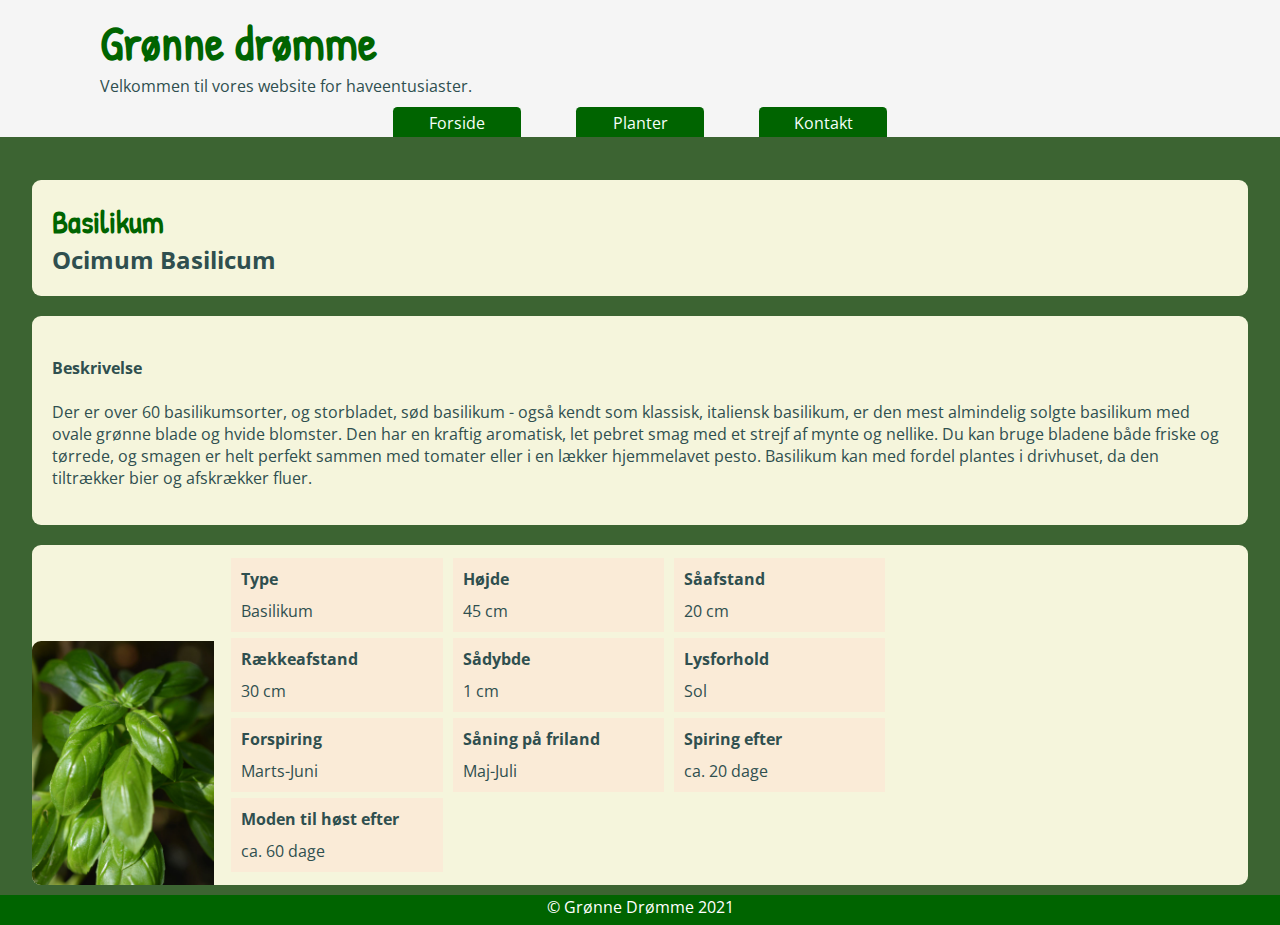
<file: BasilikumOcimumBasilicum.html>
<!DOCTYPE html>
<html lang="da">
<head>
    <meta charset="UTF-8">
    <meta name="viewport" content="width=device-width, initial-scale=1.0">
    <link rel="stylesheet" href="style.css">
    <meta name="description" content="Der er over 60 basilikumsorter, og storbladet, sød basilikum - også kendt som klassisk, italiensk basilikum, er den mest almindelig solgte basilikum med ovale grønne blade og hvide blomster. Den har en kraftig aromatisk, let pebret smag med et strejf af mynte og nellike. Du kan bruge bladene både friske og tørrede, og smagen er helt perfekt sammen med tomater eller i en lækker hjemmelavet pesto. Basilikum kan med fordel plantes i drivhuset, da den tiltrækker bier og afskrækker fluer.">
    <title>Basilikum - Ocimum Basilicum - Grønne Drømme</title>
</head>
<body>
    <header>
        <h1>Grønne drømme</h1>
        <p>Velkommen til vores website for haveentusiaster.</p>
        <nav>
            <a class="menu-item" href="index.html">Forside</a>
            <div id="plant-selector" class="menu-item">
                <span>Planter</span>
                <div class="plant-dropdown">
                    <a class="dropdown-option" href="./BeanBlueLake.html">Bønne</a>
                    <a class="dropdown-option" href="./PeaAlderman.html" >Ært</a>
                    <a class="dropdown-option" id="activenav" href="./BasilikumOcimumBasilicum.html">Basilikum</a>
                </div>
            </div>
            <a class="menu-item" href="kontakt.html">Kontakt</a>
        </nav>
    </header>
    <main>
        <section class="plantinfo-headers">
            <h2>Basilikum</h2>
            <h3>Ocimum Basilicum</h3>
        </section>
        <section class="plantinfo-general">
            <article id="plantinfo-general-desc">
                <h4>Beskrivelse</h4>
                <p>Der er over 60 basilikumsorter, og storbladet, sød basilikum - også kendt som klassisk, italiensk basilikum, er den mest almindelig solgte basilikum med ovale grønne blade og hvide blomster. Den har en kraftig aromatisk, let pebret smag med et strejf af mynte og nellike. Du kan bruge bladene både friske og tørrede, og smagen er helt perfekt sammen med tomater eller i en lækker hjemmelavet pesto. Basilikum kan med fordel plantes i drivhuset, da den tiltrækker bier og afskrækker fluer.</p>
            </article>
        </section>
        <section class="plantinfo-details">
            <img src="./img/BasilikumOcimumBasilicum.jpg" alt="Basilikum">
            <section id="plantinfo-details-factbox">
                <article>
                    <h6>Type</h6>
                    <p>Basilikum</p>
                </article>
                <article>
                    <h6>Højde</h6>
                    <p>45 cm</p>
                </article>
                <article>
                    <h6>Såafstand</h6>
                    <p>20 cm</p>
                </article>
                <article>
                    <h6>Rækkeafstand</h6>
                    <p>30 cm</p>
                </article>
                <article>
                    <h6>Sådybde</h6>
                    <p>1 cm</p>
                </article>
                <article>
                    <h6>Lysforhold</h6>
                    <p>Sol</p>
                </article>
                <article>
                    <h6>Forspiring</h6>
                    <p>Marts-Juni</p>
                </article>
                <article>
                    <h6>Såning på friland</h6>
                    <p>Maj-Juli</p>
                </article>
                <article>
                    <h6>Spiring efter</h6>
                    <p>ca. 20 dage</p>
                </article>
                <article>
                    <h6>Moden til høst efter</h6>
                    <p>ca. 60 dage</p>
                </article>
            </section>
        </section>
    </main>
    <footer>
        <p>© Grønne Drømme 2021</p>
    </footer>
</body>
</html>
</file>
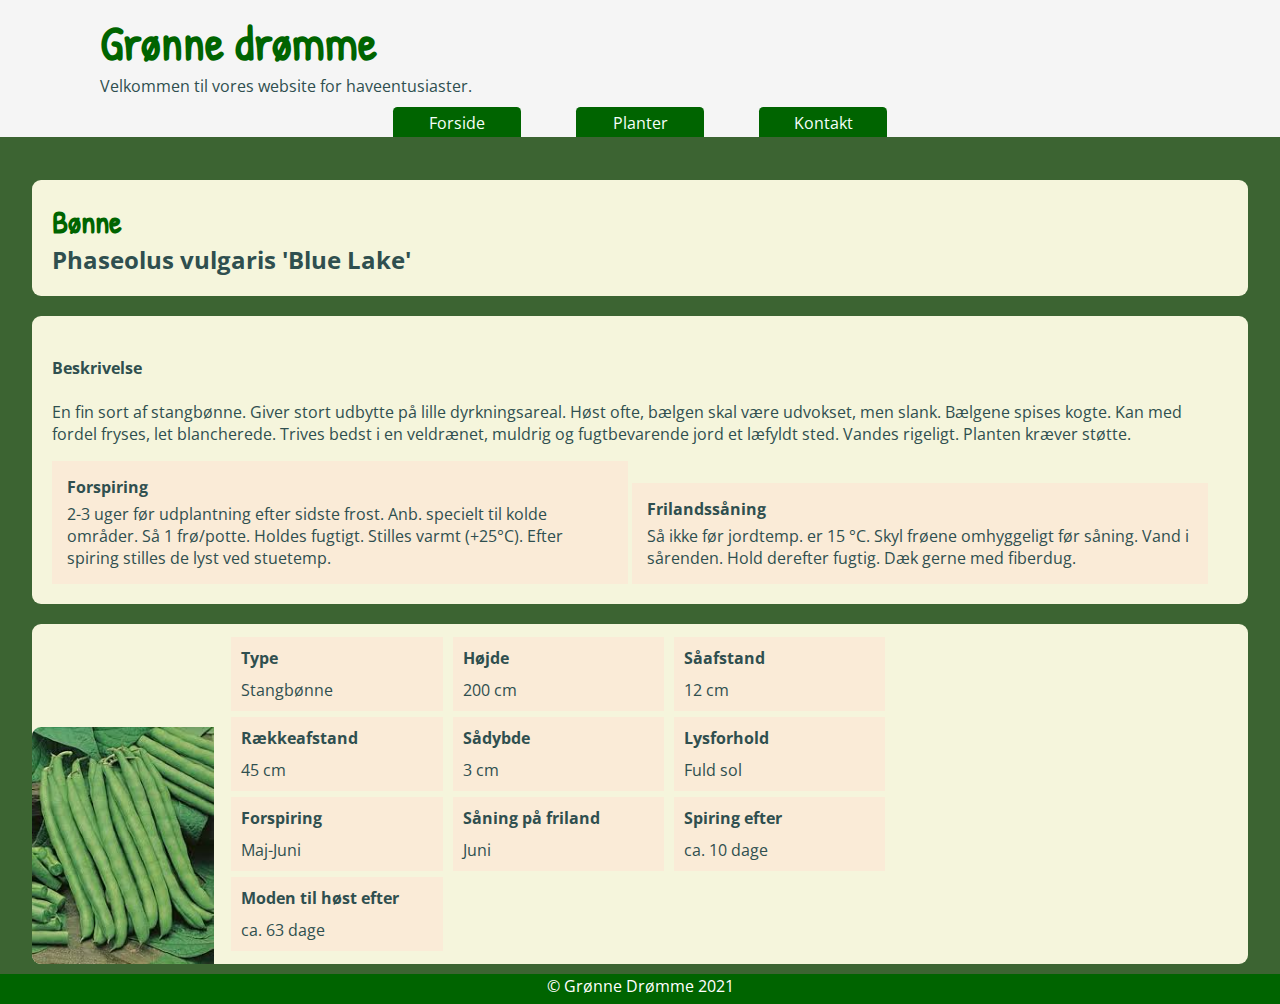
<file: BeanBlueLake.html>
<!DOCTYPE html>
<html lang="da">
<head>
    <meta charset="UTF-8">
    <meta name="viewport" content="width=device-width, initial-scale=1.0">
    <link rel="stylesheet" href="style.css">
    <meta name="description" content="En fin sort af stangbønne. Giver stort udbytte på lille dyrkningsareal. Høst ofte, bælgen skal være udvokset, men slank. Bælgene spises kogte. Kan med fordel fryses, let blancherede. Trives bedst i en veldrænet, muldrig og fugtbevarende jord et læfyldt sted. Vandes rigeligt. Planten kræver støtte.">
    <title>Bønne - Phaseolus vulgaris 'Blue Lake' - Grønne Drømme</title>
</head>
<body>
    <header>
        <h1>Grønne drømme</h1>
        <p>Velkommen til vores website for haveentusiaster.</p>
        <nav>
            <a class="menu-item" href="index.html">Forside</a>
            <div id="plant-selector" class="menu-item">
                <span>Planter</span>
                <div class="plant-dropdown">
                    <a class="dropdown-option" id="activenav" href="./BeanBlueLake.html">Bønne</a>
                    <a class="dropdown-option" href="./PeaAlderman.html" >Ært</a>
                    <a class="dropdown-option" href="./BasilikumOcimumBasilicum.html">Basilikum</a>
                </div>
            </div>
            <a class="menu-item" href="kontakt.html">Kontakt</a>
        </nav>
    </header>
    <main>
        <section class="plantinfo-headers">
            <h2>Bønne</h2>
            <h3>Phaseolus vulgaris 'Blue Lake'</h3>
        </section>
        <section class="plantinfo-general">
            <article id="plantinfo-general-desc">
                <h4>Beskrivelse</h4>
                <p>En fin sort af stangbønne. Giver stort udbytte på lille dyrkningsareal. Høst ofte, bælgen skal være udvokset, men slank. Bælgene spises kogte. Kan med fordel fryses, let blancherede. Trives bedst i en veldrænet, muldrig og fugtbevarende jord et læfyldt sted. Vandes rigeligt. Planten kræver støtte.</p>
            </article>
            <div>
                <article id="plantinfo-general-for">
                    <h4>Forspiring</h4>
                    <p>2-3 uger før udplantning efter sidste frost. Anb. specielt til kolde områder. Så 1 frø/potte. Holdes fugtigt. Stilles varmt (+25°C). Efter spiring stilles de lyst ved stuetemp.</p>
                </article>
                <article id="plantinfo-general-fri">
                    <h4>Frilandssåning</h4>
                    <p>Så ikke før jordtemp. er 15 °C. Skyl frøene omhyggeligt før såning. Vand i sårenden. Hold derefter fugtig. Dæk gerne med fiberdug.</p>
                </article>
            </div>
        </section>
        <section class="plantinfo-details">
            <img src="./img/BeanBlueLake.jpg" alt="Bønne">
            <section id="plantinfo-details-factbox">
                <article>
                    <h6>Type</h6>
                    <p>Stangbønne</p>
                </article>
                <article>
                    <h6>Højde</h6>
                    <p>200 cm</p>
                </article>
                <article>
                    <h6>Såafstand</h6>
                    <p>12 cm</p>
                </article>
                <article>
                    <h6>Rækkeafstand</h6>
                    <p>45 cm</p>
                </article>
                <article>
                    <h6>Sådybde</h6>
                    <p>3 cm</p>
                </article>
                <article>
                    <h6>Lysforhold</h6>
                    <p>Fuld sol</p>
                </article>
                <article>
                    <h6>Forspiring</h6>
                    <p>Maj-Juni</p>
                </article>
                <article>
                    <h6>Såning på friland</h6>
                    <p>Juni</p>
                </article>
                <article>
                    <h6>Spiring efter</h6>
                    <p>ca. 10 dage</p>
                </article>
                <article>
                    <h6>Moden til høst efter</h6>
                    <p>ca. 63 dage</p>
                </article>
            </section>
        </section>
    </main>
    <footer>
        <p>© Grønne Drømme 2021</p>
    </footer>
</body>
</html>
</file>
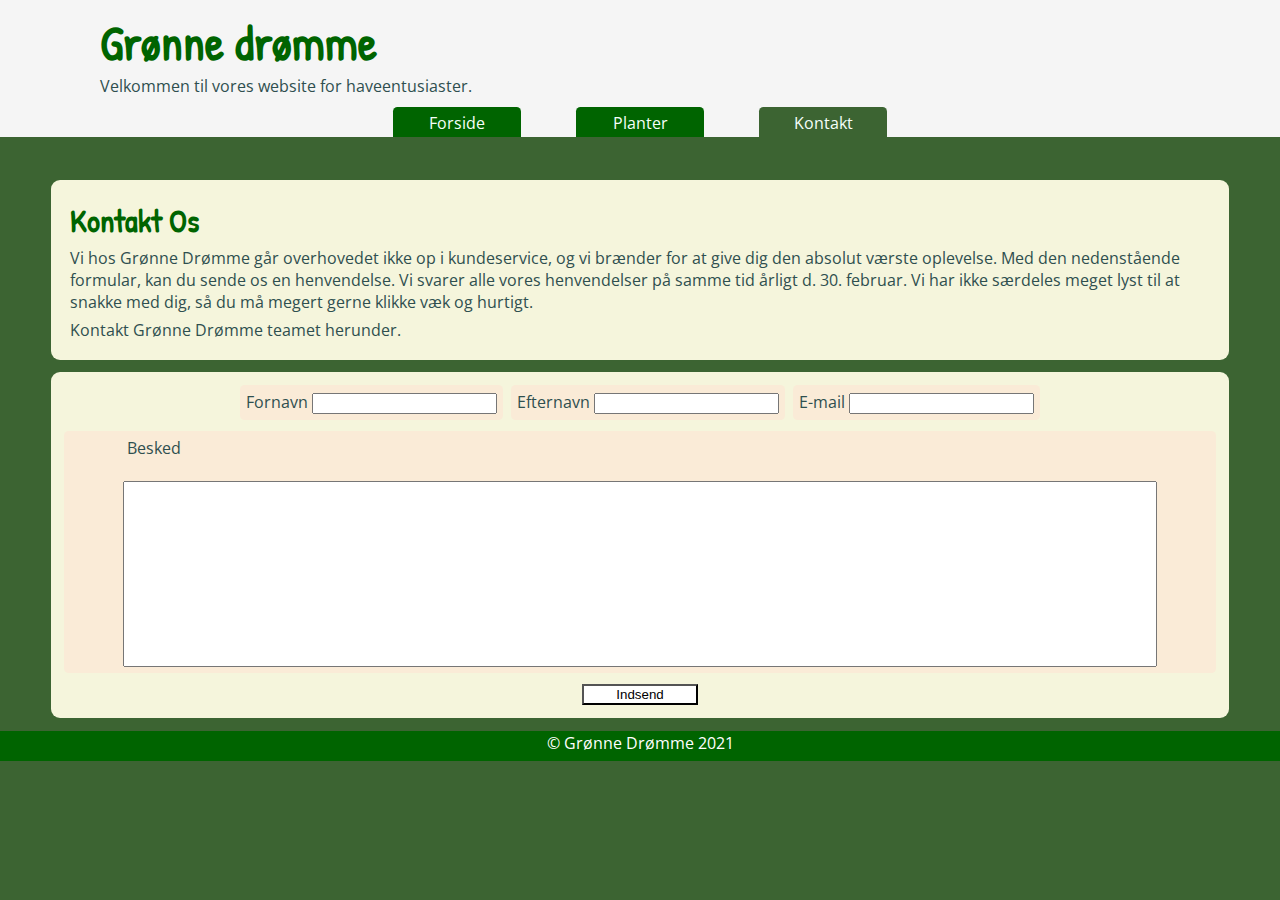
<file: kontakt.html>
<!DOCTYPE html>
<html lang="da">
<head>
    <meta charset="UTF-8">
    <meta name="viewport" content="width=device-width, initial-scale=1.0">
    <link rel="stylesheet" href="style.css">
    <title>Forside - Grønne Drømme</title>
</head>
<body>
    <header>
        <h1>Grønne drømme</h1>
        <p>Velkommen til vores website for haveentusiaster.</p>
        <nav>
            <a class="menu-item" href="index.html">Forside</a>
            <div id="plant-selector" class="menu-item">
                <span>Planter</span>
                <div class="plant-dropdown">
                    <a class="dropdown-option" href="./BeanBlueLake.html">Bønne</a>
                    <a class="dropdown-option" href="./PeaAlderman.html" >Ært</a>
                    <a class="dropdown-option" href="./BasilikumOcimumBasilicum.html">Basilikum</a>
                </div>
            </div>
            <a id="activenav" class="menu-item" href="kontakt.html">Kontakt</a>
        </nav>
    </header>
    <main>
        <section class="generic-infobox">
            <h2>Kontakt Os</h2>
            <p>Vi hos Grønne Drømme går overhovedet ikke op i kundeservice, og vi brænder for at give dig den absolut værste oplevelse. Med den nedenstående formular, kan du sende os en henvendelse. Vi svarer alle vores henvendelser på samme tid årligt d. 30. februar. Vi har ikke særdeles meget lyst til at snakke med dig, så du må megert gerne klikke væk og hurtigt.</p>
            <p>Kontakt Grønne Drømme teamet herunder.</p>
        </section>
        <section class="generic-infobox">
            <form action="kontaktlanding.html">
                <section id="contactinfo-box">
                    <div>
                        <label for="fname">Fornavn</label>
                        <input type="text" name="fname" required>
                    </div>

                    <div>
                        <label for="lname">Efternavn</label>
                        <input type="text" name="lname" required>
                    </div>

                    <div>
                        <label for="email">E-mail</label>
                        <input type="email" name="email" required>
                    </div>
                </section>
                <section>
                    <div id="contact-message">
                        <label for="message">Besked</label> <br>
                        <input type="text" name="message" required>
                    </div>
                </section>
                <button type="submit">Indsend</button>
            </form>
        </section>
    </main>
    <footer>
        <p>© Grønne Drømme 2021</p>
    </footer>
</body>
</html>
</file>
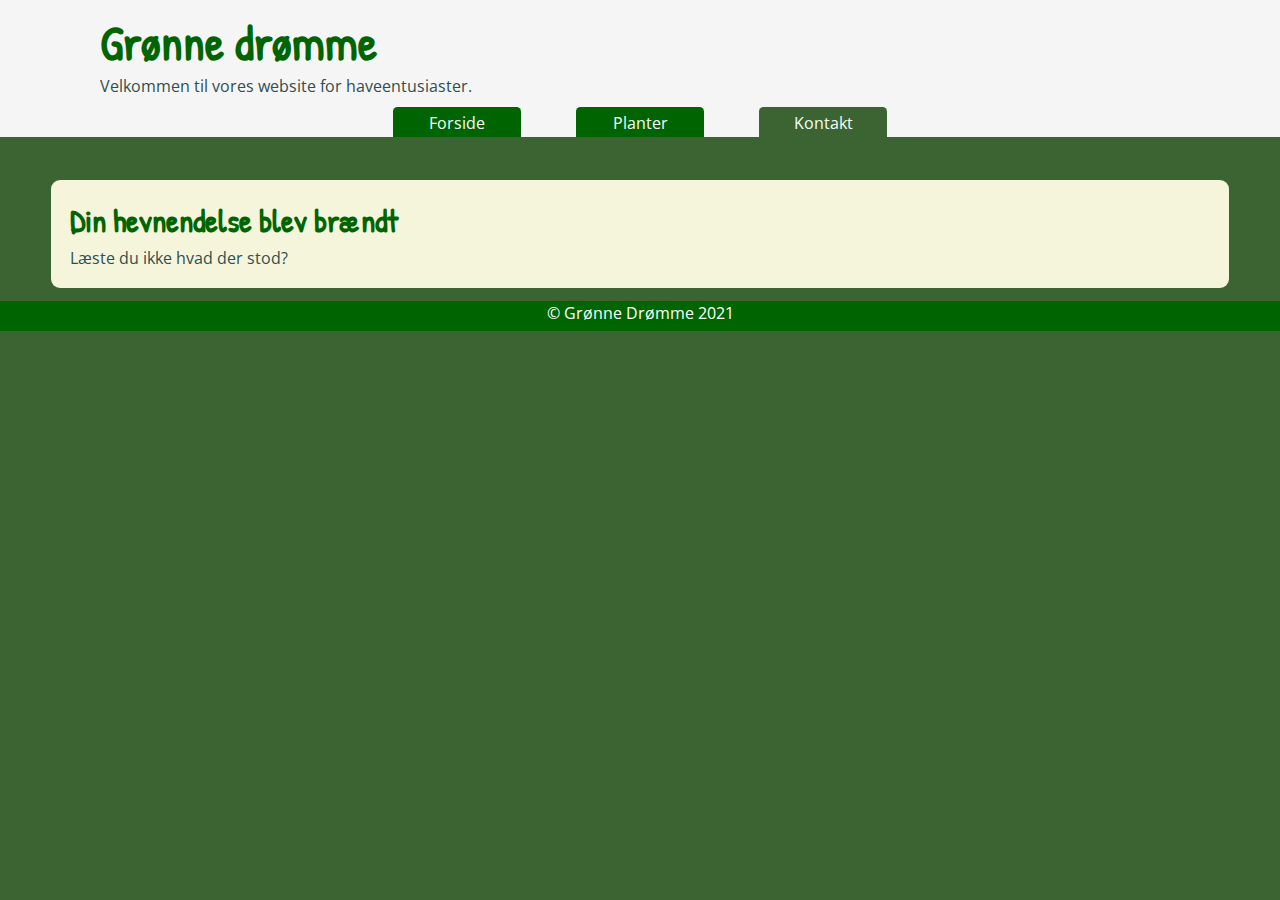
<file: kontaktlanding.html>
<!DOCTYPE html>
<html lang="da">
<head>
    <meta charset="UTF-8">
    <meta name="viewport" content="width=device-width, initial-scale=1.0">
    <link rel="stylesheet" href="style.css">
    <title>Forside - Grønne Drømme</title>
</head>
<body>
    <header>
        <h1>Grønne drømme</h1>
        <p>Velkommen til vores website for haveentusiaster.</p>
        <nav>
            <a class="menu-item" href="index.html">Forside</a>
            <div id="plant-selector" class="menu-item">
                <span>Planter</span>
                <div class="plant-dropdown">
                    <a class="dropdown-option" href="./BeanBlueLake.html">Bønne</a>
                    <a class="dropdown-option" href="./PeaAlderman.html" >Ært</a>
                    <a class="dropdown-option" href="./BasilikumOcimumBasilicum.html">Basilikum</a>
                </div>
            </div>
            <a id="activenav" class="menu-item" href="kontakt.html">Kontakt</a>
        </nav>
    </header>
    <main>
        <section class="generic-infobox">
            <h2>Din hevnendelse blev brændt</h2>
            <p>Læste du ikke hvad der stod?</p>
        </section>
    </main>
    <footer>
        <p>© Grønne Drømme 2021</p>
    </footer>
</body>
</html>
</file>
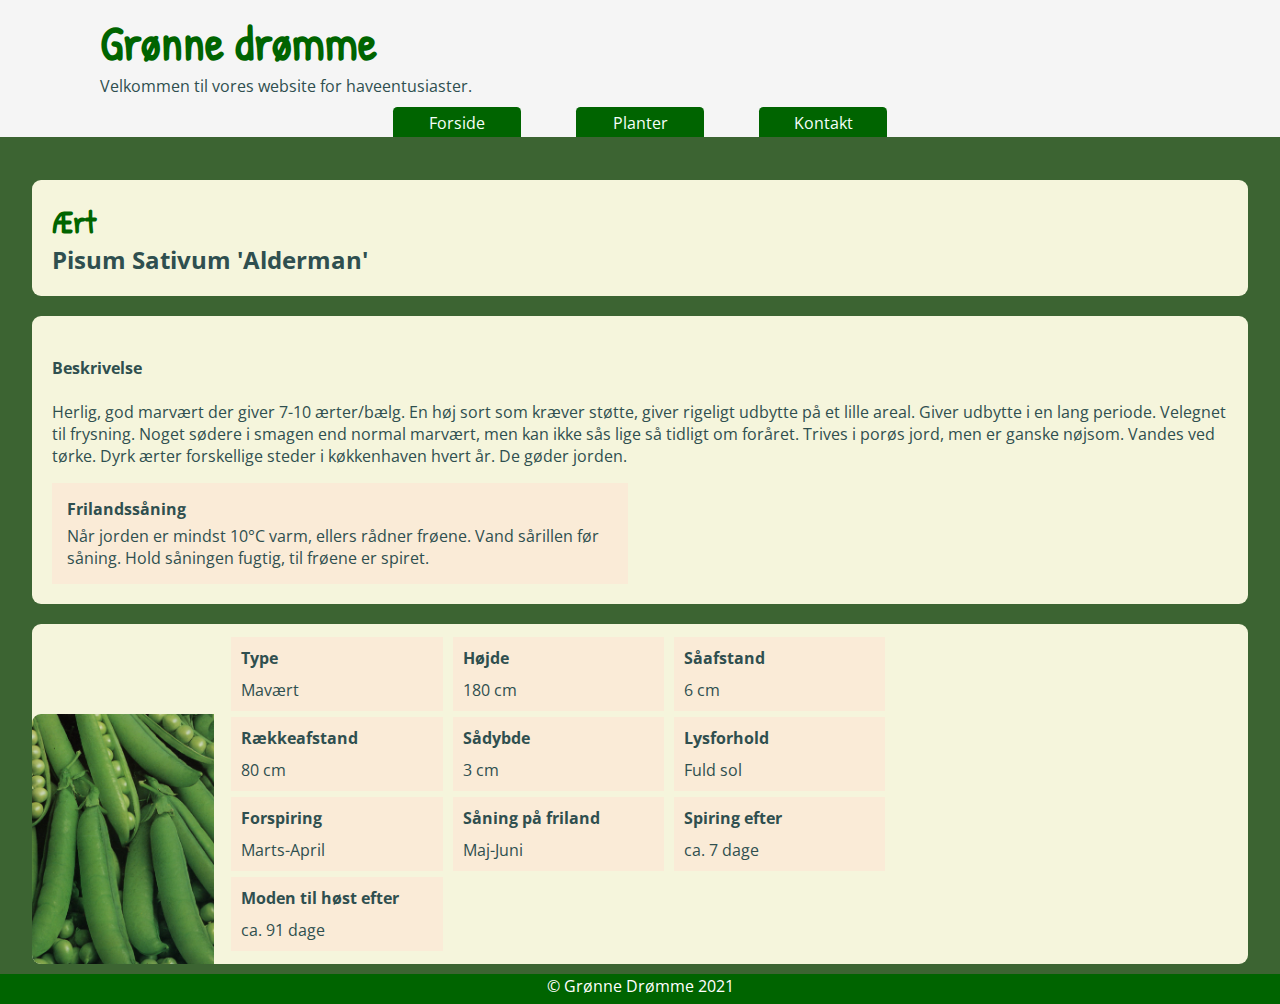
<file: PeaAlderman.html>
<!DOCTYPE html>
<html lang="da">
<head>
    <meta charset="UTF-8">
    <meta name="viewport" content="width=device-width, initial-scale=1.0">
    <link rel="stylesheet" href="style.css">
    <meta name="description" content="Herlig, god marvært der giver 7-10 ærter/bælg. En høj sort som kræver støtte, giver rigeligt udbytte på et lille areal. Giver udbytte i en lang periode. Velegnet til frysning. Noget sødere i smagen end normal marvært, men kan ikke sås lige så tidligt om foråret. Trives i porøs jord, men er ganske nøjsom. Vandes ved tørke. Dyrk ærter forskellige steder i køkkenhaven hvert år. De gøder jorden.">
    <title>Ært - Pisum Sativum 'Alderman' - Grønne Drømme</title>
</head>
<body>
    <header>
        <h1>Grønne drømme</h1>
        <p>Velkommen til vores website for haveentusiaster.</p>
        <nav>
            <a class="menu-item" href="index.html">Forside</a>
            <div id="plant-selector" class="menu-item">
                <span>Planter</span>
                <div class="plant-dropdown">
                    <a class="dropdown-option" href="./BeanBlueLake.html">Bønne</a>
                    <a class="dropdown-option" id="activenav" href="./PeaAlderman.html" >Ært</a>
                    <a class="dropdown-option" href="./BasilikumOcimumBasilicum.html">Basilikum</a>
                </div>
            </div>
            <a class="menu-item" href="kontakt.html">Kontakt</a>
        </nav>
    </header>
    <main>
        <section class="plantinfo-headers">
            <h2>Ært</h2>
            <h3>Pisum Sativum 'Alderman'</h3>
        </section>
        <section class="plantinfo-general">
            <article id="plantinfo-general-desc">
                <h4>Beskrivelse</h4>
                <p>Herlig, god marvært der giver 7-10 ærter/bælg. En høj sort som kræver støtte, giver rigeligt udbytte på et lille areal. Giver udbytte i en lang periode. Velegnet til frysning. Noget sødere i smagen end normal marvært, men kan ikke sås lige så tidligt om foråret. Trives i porøs jord, men er ganske nøjsom. Vandes ved tørke. Dyrk ærter forskellige steder i køkkenhaven hvert år. De gøder jorden.</p>
            </article>
            <div>
                <article id="plantinfo-general-fri">
                    <h4>Frilandssåning</h4>
                    <p>Når jorden er mindst 10°C varm, ellers rådner frøene. Vand sårillen før såning. Hold såningen fugtig, til frøene er spiret.</p>
                </article>
            </div>
        </section>
        <section class="plantinfo-details">
            <img src="./img/PeaAlderman.jpg" alt="Ært">
            <section id="plantinfo-details-factbox">
                <article>
                    <h6>Type</h6>
                    <p>Mavært</p>
                </article>
                <article>
                    <h6>Højde</h6>
                    <p>180 cm</p>
                </article>
                <article>
                    <h6>Såafstand</h6>
                    <p>6 cm</p>
                </article>
                <article>
                    <h6>Rækkeafstand</h6>
                    <p>80 cm</p>
                </article>
                <article>
                    <h6>Sådybde</h6>
                    <p>3 cm</p>
                </article>
                <article>
                    <h6>Lysforhold</h6>
                    <p>Fuld sol</p>
                </article>
                <article>
                    <h6>Forspiring</h6>
                    <p>Marts-April</p>
                </article>
                <article>
                    <h6>Såning på friland</h6>
                    <p>Maj-Juni</p>
                </article>
                <article>
                    <h6>Spiring efter</h6>
                    <p>ca. 7 dage</p>
                </article>
                <article>
                    <h6>Moden til høst efter</h6>
                    <p>ca. 91 dage</p>
                </article>
            </section>
        </section>
    </main>
    <footer>
        <p>© Grønne Drømme 2021</p>
    </footer>
</body>
</html>
</file>
<file: style.css>
@import url('https://fonts.googleapis.com/css2?family=Patrick+Hand&display=swap');
@import url('https://fonts.googleapis.com/css2?family=Open+Sans&display=swap');





/*  */
/* GLOBAL */
/*  */

body {
    color: darkslategray;
    background-color: rgb(60, 100, 50);;
    margin: 0;
    padding: 0;
    font-family: 'Open Sans', sans-serif;
}

h1,h2 {
    color: darkgreen;
    font-family: 'Patrick Hand', cursive;
}

h2 {
    font-size: 2rem;
}

h3 {
    font-size: 1.5rem;
}

main {
    margin-top: 180px;
}



/* Footer */

footer {
    background-color: darkgreen;
    color: white;
    height: 30px;
    padding: 1px;
    box-sizing: border-box;
    text-align: center;
}

footer p {
    margin: 0;
}



/* Header */

header {
    position: fixed;
    background-color: whitesmoke;
    margin: 0;
    z-index: 10;
    width: 100%;
    top: 0;
}

header h1 {
    margin: 10px 0 0 100px;
    font-size: 3rem;
}

header p {
    margin: 0 0 0 100px;
}

header nav {
    width: 100%;
    text-align: center;
    margin-top: 10px;
}

header nav a,#plant-selector {
    background-color: darkgreen;
    color: mintcream;
    text-decoration: none;
    height: 30px;
    display: inline-block;
    width: 10%;
    min-width: 90px;
    padding: 5px;
    box-sizing: border-box;
    margin: 0 2%;
    transition: 250ms;
    user-select: none;
    border-radius: 0.5vh 0.5vh 0 0;
}

.menuitem {
    padding: 5px;
}

#activenav {
    background-color: rgb(60, 100, 50);
}

#plant-selector {
    position: relative;
    display: inline-block;
}

.plant-dropdown {
    display: none;
    position: absolute;
    background-color: darkgreen;
    z-index: 1;
    left: 0;
}

.plant-dropdown a {
    width: 100%;
    margin: 0;
    border-radius: 0;
}

#plant-selector:hover .plant-dropdown {
    display: block;
}

header nav a:hover,#activenav:hover {
    background-color: rgb(70, 110, 60);
}


/*  */
/* Homepage */
/*  */

/* Aboutbox */

#aboutbox {
    display: block;
    text-align: center;
    max-width: 75%;
    margin: auto;
    background-color: rgba(255, 255, 255, 0.1);
    padding: 0.5%;
    border-radius: 1vh;
    box-shadow: 0 0 5vh rgba(0,0,0,0.1);
}

#aboutbox p {
    font-size: 1rem;
    margin: 1%;
    color: white;
}



/* Infobox */

#infobox-container {
    width: 100%;
    height: 50vh;
    align-items: center;
    display: flex;
}

#infobox {
    width: 70vw;
    min-width: 504px;
    min-height: 180px;
    height: 25vw;
    background-color: beige;
    padding: 10px;
    box-sizing: border-box;
    margin: auto;
    margin-top: 5vh;
    border-radius: 1vh;
    overflow: hidden;
}

#infobox h2 {
    margin: 0.5vw;
    font-size: 2vw;
}

#infobox p {
    margin: 0.8vw;
    font-size: max(1.25vw, 0.8vh);
}

#infobox a {
    color: rgb(100, 100, 100);
}

#infobox article {
    width: calc(45vw);
    display: inline-block;
    height: 100%;
}

#infobox aside {
    display: inline-block;
    position: absolute;
    height: 25vw;
    width: 25vw;
    min-height: 180px;
    min-width: 180px;
    right: 15vw;
    border-radius: 0 1vh 1vh 0;
    margin: -10px -10px 0 0;
    background-image: url('./img/Forside-hoejbed1.jpg');
    background-position: center;
    background-size: cover;
}



/* Newest plant box */

#feature-background-container {
    width: 100%;
    height: 100vh;
    box-sizing: border-box;
    background-image: url('./img/Forside-hoejbed2.jpg');
    background-position: center;
    background-size: cover;
    bordeR: solid black;
    border-width: 10px 0 0 0;
}

#newest-plants-container {
    text-align: center;
    padding: 15px;
    background-color: oldlace;
    width: min(max(400px, 40%), 100%);
    margin: auto;
    margin-top: 20vh;
    border-radius: 1vh;
}

#newest-plants-container h3 {
    margin: 2%;
}

#newest-plants-container a {
    text-decoration: none;
    color: mediumseagreen;
}

#newest-plants-container a:visited {
    text-decoration: none;
    color: mediumseagreen;
}

#newest-plants-container ul li div {
    width: 100%;
    height: 82%;
    margin: auto;
    border-radius: 0 0 1vh 1vh;
}

#newest-plants-container ul li {
    display: inline-block;
    margin: 5% 1%;
    text-align: center;
    font-size: 16px;
    background-color: beige;
    width: 30%;
    height: min(max(400px, 20vw), 36vh);
    border-radius: 1vh;
}



/*  */
/* Plant info page */
/*  */

/* Plant name and headers */

.plantinfo-headers {
    width: 100%;
    width: 95%;
    margin: auto;
    margin-bottom: 20px;
    padding: 20px;
    box-sizing: border-box;
    border-radius: 1vh;
}

.plantinfo-headers h2,.plantinfo-headers h3 {
    margin: 0;
}



/* Plant general info box */

.plantinfo-general {
    width: 95%;
    margin: auto;
    box-sizing: border-box;
    padding: 20px;
    align-items: center;
    margin-bottom: 20px;
    border-radius: 1vh;
}

#plantinfo-general-desc {
    width: 100%;
}

#plantinfo-general-fri,#plantinfo-general-for {
    display: inline-block;
    width: 49%;
    box-sizing: border-box;
    padding: 10px;
    margin: auto;
}

#plantinfo-general-fri h4,#plantinfo-general-for h4 {
    margin: 5px;
}

#plantinfo-general-fri p,#plantinfo-general-for p {
    margin: 5px;
}



/* Plante detalje & billede box */

.plantinfo-details {
    margin: auto;
    margin-bottom: 10px;
    width: 95%;
    box-sizing: border-box;
    border-radius: 1vh;
}

#plantinfo-details-factbox {
    display: inline-block;
    margin: 0 0 0 0;
    padding: 10px;
    box-sizing: border-box;
    width: 74%;
}

#plantinfo-details-factbox article {
    display: inline-block;
    width: 24%;
    margin: 3px;
    vertical-align: top;
}

.plantinfo-details img {
    width: 15%;
    display: inline-block;
    vertical-align: bottom;
    border-radius: 1vh 0 0 1vh;
}

.plantinfo-details h6 {
    font-size: 1rem;
    margin: 10px;
}

.plantinfo-details p {
    margin: 10px;
}

.plantinfo-details p span {
    font-weight: bold;
}



/* Farver for plante info sider */

/* Primær boks farve */

.plantinfo-headers,.plantinfo-general,.plantinfo-details {
    background-color: beige;
}

/* Sekundær boks farve */

#plantinfo-details-factbox article,#plantinfo-general-fri,#plantinfo-general-for {
    background-color: antiquewhite;
}



/*  */
/* Kontakt side */
/*  */

.generic-infobox {
    width: 90%;
    background-color: beige;
    margin: 1% auto;
    padding: 1%;
    border-radius: 1vh;
}

.generic-infobox p {
    margin: 0.5%;
}

.generic-infobox h2 {
    margin: 0.5%;
}

form div {
    background-color: antiquewhite;
    padding: 0.5%;
    margin: auto;
    display: inline-block;
    border-radius: 0.5vh;
}

#contactinfo-box {
    text-align: center;
}

#contactinfo-box>* {
    margin: auto 0.2%;
}

#contact-message {
    display: block;
    margin: 1% auto;
}

#contact-message label,#contact-message input {
    width: 90%;
    margin: 0 auto;
    display: block;
}

#contact-message input {
    height: 20vh;
}

form button {
    background-color: white;
    min-width: max-content;
    width: 10%;
    display: block;
    margin: auto;
}
</file>
